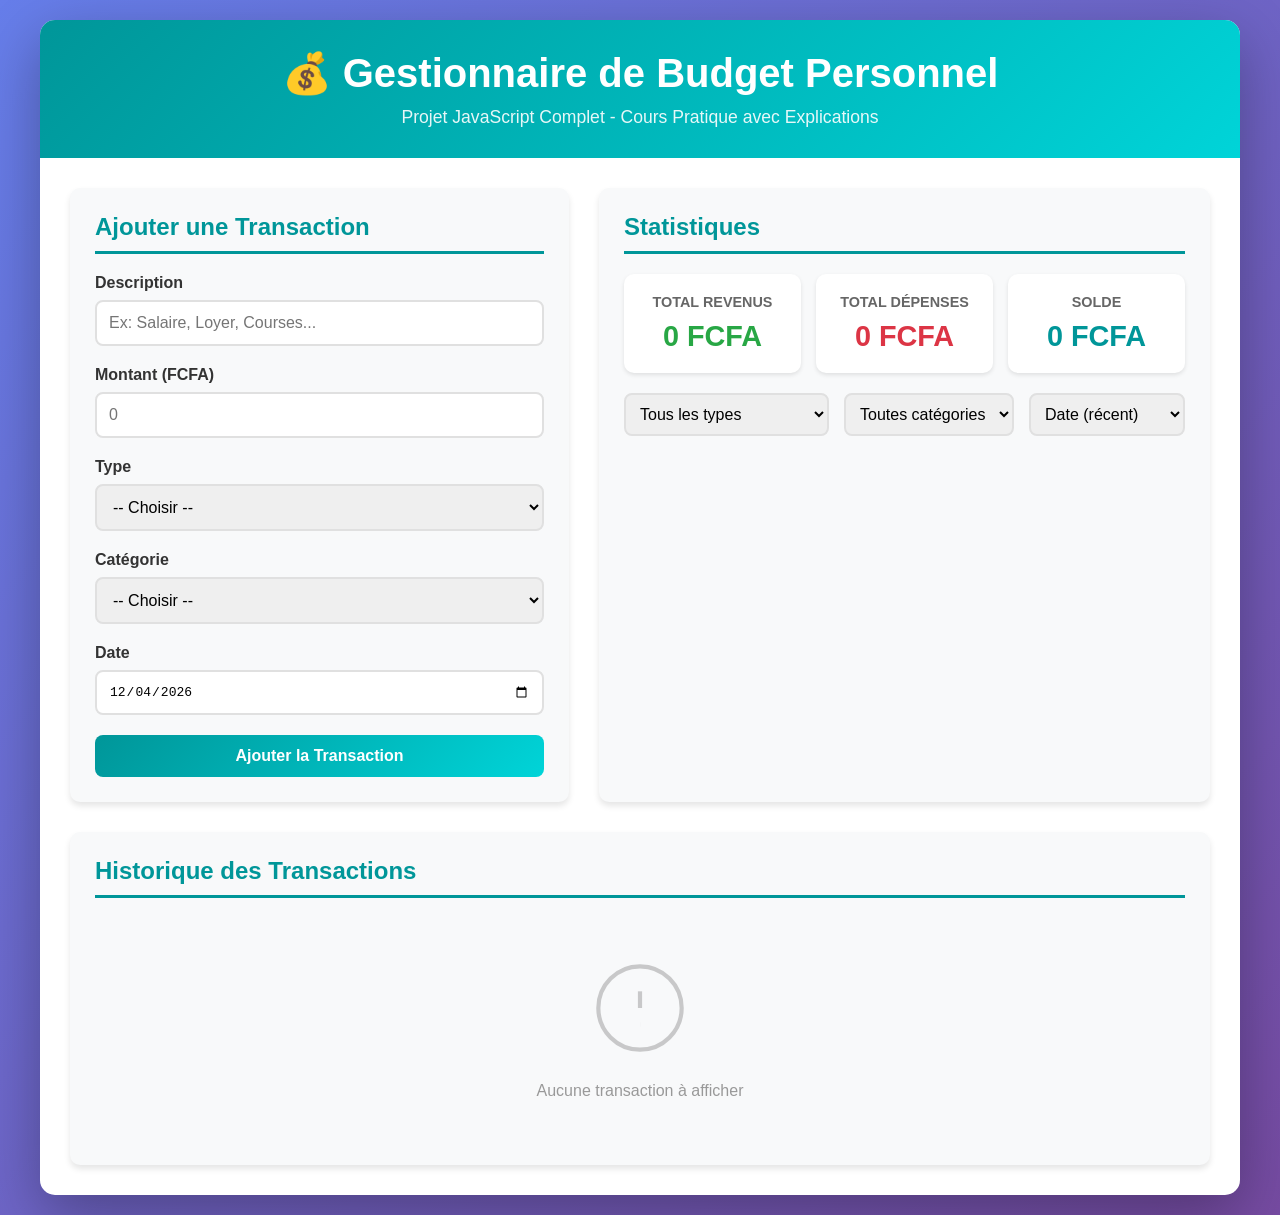
<file: gestionnaire-budget-complet (1).html>
<!DOCTYPE html>
<html lang="fr">
<head>
    <meta charset="UTF-8">
    <meta name="viewport" content="width=device-width, initial-scale=1.0">
    <title>Gestionnaire de Budget Personnel - Cours JavaScript Complet</title>
    <style>
        * {
            margin: 0;
            padding: 0;
            box-sizing: border-box;
        }

        body {
            font-family: 'Segoe UI', Tahoma, Geneva, Verdana, sans-serif;
            background: linear-gradient(135deg, #667eea 0%, #764ba2 100%);
            min-height: 100vh;
            padding: 20px;
        }

        .container {
            max-width: 1200px;
            margin: 0 auto;
            background: white;
            border-radius: 15px;
            box-shadow: 0 20px 60px rgba(0, 0, 0, 0.3);
            overflow: hidden;
        }

        .header {
            background: linear-gradient(135deg, #009699 0%, #00d4d8 100%);
            color: white;
            padding: 30px;
            text-align: center;
        }

        .header h1 {
            font-size: 2.5em;
            margin-bottom: 10px;
        }

        .header p {
            font-size: 1.1em;
            opacity: 0.9;
        }

        .main-content {
            display: grid;
            grid-template-columns: 1fr 1fr;
            gap: 30px;
            padding: 30px;
        }

        .card {
            background: #f8f9fa;
            border-radius: 10px;
            padding: 25px;
            box-shadow: 0 4px 6px rgba(0, 0, 0, 0.1);
        }

        .card h2 {
            color: #009699;
            margin-bottom: 20px;
            font-size: 1.5em;
            border-bottom: 3px solid #009699;
            padding-bottom: 10px;
        }

        .form-group {
            margin-bottom: 20px;
        }

        .form-group label {
            display: block;
            margin-bottom: 8px;
            color: #333;
            font-weight: 600;
        }

        .form-group input,
        .form-group select {
            width: 100%;
            padding: 12px;
            border: 2px solid #e0e0e0;
            border-radius: 8px;
            font-size: 1em;
            transition: border-color 0.3s;
        }

        .form-group input:focus,
        .form-group select:focus {
            outline: none;
            border-color: #009699;
        }

        .btn {
            background: linear-gradient(135deg, #009699 0%, #00d4d8 100%);
            color: white;
            padding: 12px 30px;
            border: none;
            border-radius: 8px;
            font-size: 1em;
            font-weight: 600;
            cursor: pointer;
            transition: transform 0.2s, box-shadow 0.2s;
            width: 100%;
        }

        .btn:hover {
            transform: translateY(-2px);
            box-shadow: 0 6px 20px rgba(0, 150, 153, 0.4);
        }

        .btn:active {
            transform: translateY(0);
        }

        .stats {
            display: grid;
            grid-template-columns: repeat(3, 1fr);
            gap: 15px;
            margin-bottom: 20px;
        }

        .stat-box {
            background: white;
            padding: 20px;
            border-radius: 10px;
            text-align: center;
            box-shadow: 0 2px 4px rgba(0, 0, 0, 0.1);
        }

        .stat-box h3 {
            font-size: 0.9em;
            color: #666;
            margin-bottom: 10px;
            text-transform: uppercase;
        }

        .stat-box .amount {
            font-size: 1.8em;
            font-weight: bold;
        }

        .stat-box.revenue .amount {
            color: #28a745;
        }

        .stat-box.expense .amount {
            color: #dc3545;
        }

        .stat-box.balance .amount {
            color: #009699;
        }

        .transaction-list {
            max-height: 400px;
            overflow-y: auto;
        }

        .transaction-item {
            background: white;
            padding: 15px;
            margin-bottom: 10px;
            border-radius: 8px;
            display: flex;
            justify-content: space-between;
            align-items: center;
            box-shadow: 0 2px 4px rgba(0, 0, 0, 0.1);
            transition: transform 0.2s;
        }

        .transaction-item:hover {
            transform: translateX(5px);
        }

        .transaction-info {
            flex: 1;
        }

        .transaction-description {
            font-weight: 600;
            color: #333;
            margin-bottom: 5px;
        }

        .transaction-category {
            font-size: 0.85em;
            color: #666;
            background: #e9ecef;
            padding: 3px 10px;
            border-radius: 12px;
            display: inline-block;
        }

        .transaction-amount {
            font-size: 1.2em;
            font-weight: bold;
            margin: 0 15px;
        }

        .transaction-amount.revenue {
            color: #28a745;
        }

        .transaction-amount.expense {
            color: #dc3545;
        }

        .transaction-actions {
            display: flex;
            gap: 10px;
        }

        .btn-small {
            padding: 8px 15px;
            font-size: 0.85em;
            border: none;
            border-radius: 5px;
            cursor: pointer;
            transition: all 0.2s;
        }

        .btn-edit {
            background: #ffc107;
            color: white;
        }

        .btn-delete {
            background: #dc3545;
            color: white;
        }

        .btn-small:hover {
            opacity: 0.8;
            transform: scale(1.05);
        }

        .chart-container {
            grid-column: 1 / -1;
        }

        .chart {
            background: white;
            padding: 20px;
            border-radius: 10px;
            margin-top: 20px;
        }

        .filters {
            display: flex;
            gap: 15px;
            margin-bottom: 20px;
        }

        .filters select {
            padding: 10px;
            border: 2px solid #e0e0e0;
            border-radius: 8px;
            font-size: 1em;
        }

        @media (max-width: 768px) {
            .main-content {
                grid-template-columns: 1fr;
            }
            
            .stats {
                grid-template-columns: 1fr;
            }
        }

        .empty-state {
            text-align: center;
            padding: 40px;
            color: #999;
        }

        .empty-state svg {
            width: 100px;
            height: 100px;
            margin-bottom: 20px;
            opacity: 0.5;
        }
    </style>
</head>
<body>
    <div class="container">
        <div class="header">
            <h1>💰 Gestionnaire de Budget Personnel</h1>
            <p>Projet JavaScript Complet - Cours Pratique avec Explications</p>
        </div>

        <div class="main-content">
            <!-- Formulaire d'ajout de transaction -->
            <div class="card">
                <h2>Ajouter une Transaction</h2>
                <form id="transactionForm">
                    <div class="form-group">
                        <label for="description">Description</label>
                        <input type="text" id="description" placeholder="Ex: Salaire, Loyer, Courses..." required>
                    </div>

                    <div class="form-group">
                        <label for="amount">Montant (FCFA)</label>
                        <input type="number" id="amount" placeholder="0" required step="0.01">
                    </div>

                    <div class="form-group">
                        <label for="type">Type</label>
                        <select id="type" required>
                            <option value="">-- Choisir --</option>
                            <option value="revenue">Revenu</option>
                            <option value="expense">Dépense</option>
                        </select>
                    </div>

                    <div class="form-group">
                        <label for="category">Catégorie</label>
                        <select id="category" required>
                            <option value="">-- Choisir --</option>
                        </select>
                    </div>

                    <div class="form-group">
                        <label for="date">Date</label>
                        <input type="date" id="date" required>
                    </div>

                    <button type="submit" class="btn" id="submitBtn">Ajouter la Transaction</button>
                </form>
            </div>

            <!-- Statistiques -->
            <div class="card">
                <h2>Statistiques</h2>
                <div class="stats">
                    <div class="stat-box revenue">
                        <h3>Total Revenus</h3>
                        <div class="amount" id="totalRevenue">0 FCFA</div>
                    </div>
                    <div class="stat-box expense">
                        <h3>Total Dépenses</h3>
                        <div class="amount" id="totalExpense">0 FCFA</div>
                    </div>
                    <div class="stat-box balance">
                        <h3>Solde</h3>
                        <div class="amount" id="balance">0 FCFA</div>
                    </div>
                </div>

                <div class="filters">
                    <select id="filterType">
                        <option value="all">Tous les types</option>
                        <option value="revenue">Revenus uniquement</option>
                        <option value="expense">Dépenses uniquement</option>
                    </select>

                    <select id="filterCategory">
                        <option value="all">Toutes catégories</option>
                    </select>

                    <select id="sortBy">
                        <option value="date-desc">Date (récent)</option>
                        <option value="date-asc">Date (ancien)</option>
                        <option value="amount-desc">Montant (élevé)</option>
                        <option value="amount-asc">Montant (faible)</option>
                    </select>
                </div>
            </div>

            <!-- Liste des transactions -->
            <div class="card chart-container">
                <h2>Historique des Transactions</h2>
                <div id="transactionList" class="transaction-list">
                    <!-- Les transactions seront ajoutées ici dynamiquement -->
                </div>
            </div>
        </div>
    </div>

    <script>
        // ============================================
        // PARTIE 1 : VARIABLES ET TYPES DE DONNÉES
        // ============================================
        
        /*
         * En JavaScript, on peut déclarer des variables de 3 façons :
         * - var : ancienne méthode (portée fonction, peut être redéclarée)
         * - let : moderne (portée bloc, peut être réassignée)
         * - const : moderne (portée bloc, ne peut PAS être réassignée)
         * 
         * Bonne pratique : Toujours utiliser const par défaut, let seulement si besoin de réassigner
         */

        // Tableau pour stocker toutes les transactions
        // Array (tableau) : structure de données qui stocke plusieurs valeurs
        let transactions = [];

        // Variable pour stocker l'ID de la transaction en cours d'édition
        let editingTransactionId = null;

        // Constantes pour les catégories
        // Object (objet) : structure de données avec paires clé-valeur
        const CATEGORIES = {
            revenue: ['Salaire', 'Freelance', 'Investissement', 'Cadeau', 'Autre'],
            expense: ['Loyer', 'Alimentation', 'Transport', 'Santé', 'Loisirs', 'Éducation', 'Autre']
        };

        // ============================================
        // PARTIE 2 : DOM (Document Object Model)
        // ============================================
        
        /*
         * Le DOM est la représentation de la page HTML en JavaScript
         * document.getElementById() : récupère un élément par son ID
         * document.querySelector() : récupère le premier élément correspondant au sélecteur CSS
         * document.querySelectorAll() : récupère tous les éléments correspondants
         */

        // Récupération des éléments du formulaire
        const transactionForm = document.getElementById('transactionForm');
        const descriptionInput = document.getElementById('description');
        const amountInput = document.getElementById('amount');
        const typeSelect = document.getElementById('type');
        const categorySelect = document.getElementById('category');
        const dateInput = document.getElementById('date');
        const submitBtn = document.getElementById('submitBtn');

        // Récupération des éléments de statistiques
        const totalRevenueElement = document.getElementById('totalRevenue');
        const totalExpenseElement = document.getElementById('totalExpense');
        const balanceElement = document.getElementById('balance');

        // Récupération des éléments de filtrage
        const filterTypeSelect = document.getElementById('filterType');
        const filterCategorySelect = document.getElementById('filterCategory');
        const sortBySelect = document.getElementById('sortBy');

        // Récupération de la liste des transactions
        const transactionList = document.getElementById('transactionList');

        // ============================================
        // PARTIE 3 : FONCTIONS
        // ============================================
        
        /*
         * Les fonctions sont des blocs de code réutilisables
         * 
         * 3 façons de déclarer une fonction :
         * 1. Function declaration : function maFonction() {}
         * 2. Function expression : const maFonction = function() {}
         * 3. Arrow function (ES6) : const maFonction = () => {}
         * 
         * Arrow functions : syntaxe plus courte, pas de 'this' propre
         */

        // Fonction pour initialiser la date d'aujourd'hui
        function initializeDate() {
            // Date : objet JavaScript pour manipuler les dates
            const today = new Date();
            // toISOString() : convertit la date en chaîne ISO (YYYY-MM-DD)
            // split('T')[0] : prend uniquement la partie date
            dateInput.value = today.toISOString().split('T')[0];
        }

        // Fonction pour peupler le select des catégories selon le type
        // Paramètre : 'type' peut être 'revenue' ou 'expense'
        function populateCategorySelect(type) {
            // Vider le select
            categorySelect.innerHTML = '<option value="">-- Choisir --</option>';
            
            // Condition ternaire : condition ? valeurSiVrai : valeurSiFaux
            const categories = type ? CATEGORIES[type] : [];
            
            // forEach : méthode de tableau qui exécute une fonction pour chaque élément
            categories.forEach(category => {
                // Template literals (backticks) : permet d'insérer des variables avec ${}
                const option = document.createElement('option');
                option.value = category;
                option.textContent = category;
                categorySelect.appendChild(option);
            });
        }

        // Fonction pour peupler le filtre de catégories
        function populateCategoryFilter() {
            // Spread operator (...) : décompose un tableau/objet
            // Set : structure de données qui ne garde que des valeurs uniques
            const allCategories = [...CATEGORIES.revenue, ...CATEGORIES.expense];
            const uniqueCategories = [...new Set(allCategories)];
            
            filterCategorySelect.innerHTML = '<option value="all">Toutes catégories</option>';
            
            uniqueCategories.forEach(category => {
                const option = document.createElement('option');
                option.value = category;
                option.textContent = category;
                filterCategorySelect.appendChild(option);
            });
        }

        // ============================================
        // PARTIE 4 : CLASSES ET POO (Programmation Orientée Objet)
        // ============================================
        
        /*
         * Une classe est un plan (blueprint) pour créer des objets
         * Elle contient :
         * - constructor : méthode appelée lors de la création d'un objet
         * - propriétés : données de l'objet (this.propriete)
         * - méthodes : fonctions de l'objet
         */

        class Transaction {
            // Le constructor initialise les propriétés de l'objet
            constructor(description, amount, type, category, date) {
                // this : fait référence à l'objet actuel
                this.id = Date.now(); // Génère un ID unique basé sur le timestamp
                this.description = description;
                // parseFloat : convertit une chaîne en nombre décimal
                this.amount = parseFloat(amount);
                this.type = type; // 'revenue' ou 'expense'
                this.category = category;
                this.date = date;
                this.createdAt = new Date(); // Date de création
            }

            // Méthode pour formater le montant
            getFormattedAmount() {
                // toLocaleString : formate un nombre selon une locale
                return this.amount.toLocaleString('fr-FR', {
                    minimumFractionDigits: 0,
                    maximumFractionDigits: 0
                });
            }

            // Méthode pour obtenir l'icône selon la catégorie
            getCategoryIcon() {
                // Object literal : objet pour faire du mapping
                const icons = {
                    'Salaire': '💼',
                    'Freelance': '💻',
                    'Investissement': '📈',
                    'Cadeau': '🎁',
                    'Loyer': '🏠',
                    'Alimentation': '🍔',
                    'Transport': '🚗',
                    'Santé': '🏥',
                    'Loisirs': '🎮',
                    'Éducation': '📚',
                    'Autre': '📝'
                };
                // Opérateur || : retourne la première valeur truthy
                return icons[this.category] || '📝';
            }

            // Méthode pour obtenir l'élément HTML de la transaction
            toHTML() {
                // Template literals avec expressions
                return `
                    <div class="transaction-item" data-id="${this.id}">
                        <div class="transaction-info">
                            <div class="transaction-description">
                                ${this.getCategoryIcon()} ${this.description}
                            </div>
                            <span class="transaction-category">${this.category}</span>
                            <small style="color: #999; margin-left: 10px;">${this.formatDate()}</small>
                        </div>
                        <div class="transaction-amount ${this.type}">
                            ${this.type === 'revenue' ? '+' : '-'}${this.getFormattedAmount()} FCFA
                        </div>
                        <div class="transaction-actions">
                            <button class="btn-small btn-edit" onclick="editTransaction(${this.id})">
                                ✏️ Modifier
                            </button>
                            <button class="btn-small btn-delete" onclick="deleteTransaction(${this.id})">
                                🗑️ Supprimer
                            </button>
                        </div>
                    </div>
                `;
            }

            // Méthode pour formater la date
            formatDate() {
                const date = new Date(this.date);
                const options = { day: 'numeric', month: 'long', year: 'numeric' };
                return date.toLocaleDateString('fr-FR', options);
            }
        }

        // ============================================
        // PARTIE 5 : LOCAL STORAGE (Stockage Local)
        // ============================================
        
        /*
         * LocalStorage : API du navigateur pour stocker des données localement
         * - Stockage persistant (reste après fermeture du navigateur)
         * - Stocke uniquement des chaînes de caractères
         * - JSON.stringify() : convertit objet JS en chaîne JSON
         * - JSON.parse() : convertit chaîne JSON en objet JS
         */

        // Sauvegarder les transactions dans LocalStorage
        function saveToLocalStorage() {
            // JSON.stringify convertit le tableau d'objets en chaîne JSON
            localStorage.setItem('budgetTransactions', JSON.stringify(transactions));
        }

        // Charger les transactions depuis LocalStorage
        function loadFromLocalStorage() {
            // localStorage.getItem retourne null si la clé n'existe pas
            const stored = localStorage.getItem('budgetTransactions');
            
            if (stored) {
                // JSON.parse convertit la chaîne JSON en tableau d'objets
                const parsedData = JSON.parse(stored);
                
                // map() : crée un nouveau tableau en transformant chaque élément
                // On recrée des instances de Transaction (pour avoir les méthodes)
                transactions = parsedData.map(t => {
                    const transaction = new Transaction(
                        t.description,
                        t.amount,
                        t.type,
                        t.category,
                        t.date
                    );
                    transaction.id = t.id; // Garder l'ID original
                    transaction.createdAt = new Date(t.createdAt);
                    return transaction;
                });
            }
        }

        // ============================================
        // PARTIE 6 : MANIPULATION DU DOM ET EVENTS
        // ============================================
        
        /*
         * Events (événements) : actions qui se produisent dans le navigateur
         * - click, submit, change, input, keypress, etc.
         * 
         * addEventListener : attache un gestionnaire d'événement à un élément
         * - 1er paramètre : type d'événement
         * - 2ème paramètre : fonction à exécuter (callback)
         */

        // Event listener pour le changement de type
        typeSelect.addEventListener('change', (e) => {
            // e.target : l'élément qui a déclenché l'événement
            populateCategorySelect(e.target.value);
        });

        // Event listener pour la soumission du formulaire
        transactionForm.addEventListener('submit', (e) => {
            // preventDefault() : empêche le comportement par défaut (rechargement de page)
            e.preventDefault();
            
            // Validation des champs
            // trim() : supprime les espaces au début et à la fin
            if (!descriptionInput.value.trim()) {
                alert('Veuillez entrer une description');
                return; // return : sort de la fonction
            }

            if (amountInput.value <= 0) {
                alert('Le montant doit être supérieur à 0');
                return;
            }

            if (!typeSelect.value) {
                alert('Veuillez choisir un type');
                return;
            }

            if (!categorySelect.value) {
                alert('Veuillez choisir une catégorie');
                return;
            }

            // Si on est en mode édition
            if (editingTransactionId !== null) {
                updateTransaction();
            } else {
                addTransaction();
            }
        });

        // ============================================
        // PARTIE 7 : FONCTIONS CRUD (Create, Read, Update, Delete)
        // ============================================

        // CREATE : Ajouter une transaction
        function addTransaction() {
            // Créer une nouvelle instance de Transaction
            // 'new' : mot-clé pour créer un objet à partir d'une classe
            const transaction = new Transaction(
                descriptionInput.value.trim(),
                amountInput.value,
                typeSelect.value,
                categorySelect.value,
                dateInput.value
            );

            // push() : ajoute un élément à la fin d'un tableau
            transactions.push(transaction);
            
            // Sauvegarder dans LocalStorage
            saveToLocalStorage();
            
            // Réinitialiser le formulaire
            resetForm();
            
            // Mettre à jour l'affichage
            updateUI();
            
            // Notification visuelle
            showNotification('Transaction ajoutée avec succès!', 'success');
        }

        // READ : Afficher les transactions
        function displayTransactions() {
            // Appliquer les filtres et le tri
            let filteredTransactions = filterTransactions();
            filteredTransactions = sortTransactions(filteredTransactions);

            // Si aucune transaction
            if (filteredTransactions.length === 0) {
                transactionList.innerHTML = `
                    <div class="empty-state">
                        <svg xmlns="http://www.w3.org/2000/svg" viewBox="0 0 24 24" fill="none" stroke="currentColor">
                            <circle cx="12" cy="12" r="10"></circle>
                            <line x1="12" y1="8" x2="12" y2="12"></line>
                            <line x1="12" y1="16" x2="12.01" y2="16"></line>
                        </svg>
                        <p>Aucune transaction à afficher</p>
                    </div>
                `;
                return;
            }

            // map() retourne un nouveau tableau
            // join('') : concatène tous les éléments du tableau en une chaîne
            transactionList.innerHTML = filteredTransactions
                .map(transaction => transaction.toHTML())
                .join('');
        }

        // UPDATE : Modifier une transaction
        function editTransaction(id) {
            // find() : retourne le premier élément qui satisfait la condition
            // Arrow function courte : (param) => expression
            const transaction = transactions.find(t => t.id === id);
            
            if (!transaction) return;

            // Remplir le formulaire avec les données existantes
            descriptionInput.value = transaction.description;
            amountInput.value = transaction.amount;
            typeSelect.value = transaction.type;
            
            // Peupler les catégories puis sélectionner la bonne
            populateCategorySelect(transaction.type);
            categorySelect.value = transaction.category;
            dateInput.value = transaction.date;

            // Passer en mode édition
            editingTransactionId = id;
            submitBtn.textContent = 'Mettre à Jour';
            submitBtn.style.background = 'linear-gradient(135deg, #ffc107 0%, #ff9800 100%)';

            // Scroll vers le formulaire
            transactionForm.scrollIntoView({ behavior: 'smooth' });
        }

        function updateTransaction() {
            // findIndex() : retourne l'index du premier élément qui satisfait la condition
            const index = transactions.findIndex(t => t.id === editingTransactionId);
            
            if (index === -1) return;

            // Mettre à jour la transaction
            transactions[index].description = descriptionInput.value.trim();
            transactions[index].amount = parseFloat(amountInput.value);
            transactions[index].type = typeSelect.value;
            transactions[index].category = categorySelect.value;
            transactions[index].date = dateInput.value;

            // Sauvegarder
            saveToLocalStorage();
            
            // Réinitialiser
            resetForm();
            updateUI();
            
            showNotification('Transaction modifiée avec succès!', 'success');
        }

        // DELETE : Supprimer une transaction
        function deleteTransaction(id) {
            // Confirmer la suppression
            // confirm() : affiche une boîte de dialogue avec OK/Annuler
            if (!confirm('Êtes-vous sûr de vouloir supprimer cette transaction ?')) {
                return;
            }

            // filter() : crée un nouveau tableau avec les éléments qui passent le test
            // !== : strictement différent (vérifie type ET valeur)
            transactions = transactions.filter(t => t.id !== id);
            
            saveToLocalStorage();
            updateUI();
            
            showNotification('Transaction supprimée', 'error');
        }

        // ============================================
        // PARTIE 8 : FONCTIONS DE CALCUL
        // ============================================
        
        /*
         * reduce() : méthode très puissante qui "réduit" un tableau à une seule valeur
         * - Prend une fonction callback avec accumulator et currentValue
         * - Accumulator : valeur accumulée (résultat partiel)
         * - CurrentValue : élément actuel du tableau
         * - Valeur initiale : 0 dans notre cas
         */

        function calculateStatistics() {
            // Calculer le total des revenus
            // filter() + reduce() : pattern très courant en JS
            const totalRevenue = transactions
                .filter(t => t.type === 'revenue')
                .reduce((sum, t) => sum + t.amount, 0);

            // Calculer le total des dépenses
            const totalExpense = transactions
                .filter(t => t.type === 'expense')
                .reduce((sum, t) => sum + t.amount, 0);

            // Calculer le solde
            const balance = totalRevenue - totalExpense;

            // Retourner un objet avec les résultats
            // Shorthand property : si clé === valeur, on peut écrire juste 'totalRevenue'
            return {
                totalRevenue,
                totalExpense,
                balance
            };
        }

        function updateStatistics() {
            const stats = calculateStatistics();

            // Formater et afficher
            totalRevenueElement.textContent = `${stats.totalRevenue.toLocaleString('fr-FR')} FCFA`;
            totalExpenseElement.textContent = `${stats.totalExpense.toLocaleString('fr-FR')} FCFA`;
            
            // Couleur conditionnelle pour le solde
            balanceElement.textContent = `${stats.balance.toLocaleString('fr-FR')} FCFA`;
            balanceElement.style.color = stats.balance >= 0 ? '#009699' : '#dc3545';
        }

        // ============================================
        // PARTIE 9 : FILTRAGE ET TRI
        // ============================================
        
        /*
         * Higher-order functions : fonctions qui prennent ou retournent d'autres fonctions
         * - filter(), map(), reduce(), sort() sont des higher-order functions
         */

        function filterTransactions() {
            const typeFilter = filterTypeSelect.value;
            const categoryFilter = filterCategorySelect.value;

            // Chaîner plusieurs filter()
            return transactions.filter(t => {
                // Vérifier le type
                const matchesType = typeFilter === 'all' || t.type === typeFilter;
                
                // Vérifier la catégorie
                const matchesCategory = categoryFilter === 'all' || t.category === categoryFilter;
                
                // Opérateur && (AND) : les deux conditions doivent être vraies
                return matchesType && matchesCategory;
            });
        }

        function sortTransactions(transactionsArray) {
            const sortOption = sortBySelect.value;
            
            // Copier le tableau pour ne pas modifier l'original
            // Spread operator [...] : crée une copie superficielle
            const sorted = [...transactionsArray];

            // sort() : trie le tableau en place
            // Compare function : (a, b) => retourne <0 si a avant b, >0 si b avant a, 0 si égaux
            sorted.sort((a, b) => {
                // Switch : alternative à plusieurs if/else
                switch(sortOption) {
                    case 'date-desc':
                        // Trier par date décroissante (plus récent en premier)
                        return new Date(b.date) - new Date(a.date);
                    case 'date-asc':
                        return new Date(a.date) - new Date(b.date);
                    case 'amount-desc':
                        return b.amount - a.amount;
                    case 'amount-asc':
                        return a.amount - b.amount;
                    default:
                        return 0;
                }
            });

            return sorted;
        }

        // Event listeners pour les filtres
        filterTypeSelect.addEventListener('change', displayTransactions);
        filterCategorySelect.addEventListener('change', displayTransactions);
        sortBySelect.addEventListener('change', displayTransactions);

        // ============================================
        // PARTIE 10 : FONCTIONS UTILITAIRES
        // ============================================

        function resetForm() {
            transactionForm.reset();
            initializeDate();
            editingTransactionId = null;
            submitBtn.textContent = 'Ajouter la Transaction';
            submitBtn.style.background = 'linear-gradient(135deg, #009699 0%, #00d4d8 100%)';
            categorySelect.innerHTML = '<option value="">-- Choisir --</option>';
        }

        function updateUI() {
            displayTransactions();
            updateStatistics();
        }

        // ============================================
        // PARTIE 11 : ANIMATIONS ET NOTIFICATIONS
        // ============================================
        
        /*
         * setTimeout : exécute une fonction après un délai (en millisecondes)
         * setInterval : exécute une fonction à intervalles réguliers
         * clearTimeout / clearInterval : annule un timeout/interval
         */

        function showNotification(message, type = 'success') {
            // Créer un élément de notification
            const notification = document.createElement('div');
            notification.textContent = message;
            
            // Style inline (éviter en production, préférer les classes CSS)
            Object.assign(notification.style, {
                position: 'fixed',
                top: '20px',
                right: '20px',
                padding: '15px 25px',
                borderRadius: '8px',
                color: 'white',
                background: type === 'success' ? '#28a745' : '#dc3545',
                boxShadow: '0 4px 12px rgba(0,0,0,0.3)',
                zIndex: '9999',
                animation: 'slideIn 0.3s ease-out',
                fontWeight: '600'
            });

            document.body.appendChild(notification);

            // Supprimer après 3 secondes
            setTimeout(() => {
                // Animation de sortie
                notification.style.animation = 'slideOut 0.3s ease-in';
                
                // Supprimer du DOM après l'animation
                setTimeout(() => {
                    document.body.removeChild(notification);
                }, 300);
            }, 3000);
        }

        // ============================================
        // PARTIE 12 : GESTION DES ERREURS
        // ============================================
        
        /*
         * try...catch : gestion des erreurs
         * - try : code qui peut générer une erreur
         * - catch : code exécuté si une erreur se produit
         * - finally : code exécuté dans tous les cas (optionnel)
         */

        function safeLoadFromStorage() {
            try {
                loadFromLocalStorage();
            } catch (error) {
                // console.error : affiche l'erreur dans la console du navigateur
                console.error('Erreur lors du chargement des données:', error);
                
                // Réinitialiser les données en cas d'erreur
                transactions = [];
                localStorage.removeItem('budgetTransactions');
                
                showNotification('Erreur lors du chargement des données. Réinitialisation...', 'error');
            }
        }

        // ============================================
        // PARTIE 13 : FONCTIONS AVANCÉES
        // ============================================

        // Fonction pour exporter les données en CSV
        function exportToCSV() {
            if (transactions.length === 0) {
                alert('Aucune transaction à exporter');
                return;
            }

            // Créer l'en-tête CSV
            const headers = ['Date', 'Description', 'Catégorie', 'Type', 'Montant'];
            
            // Créer les lignes de données
            // map() pour transformer chaque transaction en ligne CSV
            const rows = transactions.map(t => [
                t.date,
                t.description,
                t.category,
                t.type === 'revenue' ? 'Revenu' : 'Dépense',
                t.amount
            ]);

            // Combiner headers et rows
            const csvContent = [
                headers.join(','),
                ...rows.map(row => row.join(','))
            ].join('\n');

            // Créer un Blob (Binary Large Object)
            const blob = new Blob([csvContent], { type: 'text/csv;charset=utf-8;' });
            
            // Créer un lien de téléchargement
            const link = document.createElement('a');
            const url = URL.createObjectURL(blob);
            
            link.setAttribute('href', url);
            link.setAttribute('download', `budget_${new Date().toISOString().split('T')[0]}.csv`);
            link.style.visibility = 'hidden';
            
            document.body.appendChild(link);
            link.click();
            document.body.removeChild(link);

            showNotification('Export CSV réussi!', 'success');
        }

        // Fonction pour calculer les statistiques par catégorie
        function getStatsByCategory() {
            // reduce() pour créer un objet avec stats par catégorie
            return transactions.reduce((acc, transaction) => {
                const category = transaction.category;
                
                // Si la catégorie n'existe pas encore dans l'accumulateur
                if (!acc[category]) {
                    acc[category] = {
                        total: 0,
                        count: 0,
                        type: transaction.type
                    };
                }

                acc[category].total += transaction.amount;
                acc[category].count++;

                return acc;
            }, {}); // Objet vide comme valeur initiale
        }

        // ============================================
        // PARTIE 14 : ASYNCHRONE (BONUS)
        // ============================================
        
        /*
         * JavaScript est asynchrone : il peut exécuter plusieurs choses "en même temps"
         * - Promises : objet représentant l'achèvement (ou l'échec) d'une opération async
         * - async/await : syntaxe plus lisible pour travailler avec les Promises
         */

        // Fonction simulant une sauvegarde asynchrone (dans une vraie app, ce serait vers un serveur)
        async function asyncSaveToServer() {
            try {
                // Simuler un délai réseau
                await new Promise(resolve => setTimeout(resolve, 1000));
                
                // Simuler la sauvegarde
                const success = Math.random() > 0.1; // 90% de chance de succès
                
                if (!success) {
                    // throw : lance une erreur
                    throw new Error('Erreur de connexion au serveur');
                }

                return { success: true, message: 'Données sauvegardées sur le serveur' };
            } catch (error) {
                return { success: false, message: error.message };
            }
        }

        // ============================================
        // PARTIE 15 : ÉVÉNEMENTS CLAVIER (BONUS)
        // ============================================
        
        /*
         * Événements clavier : keydown, keyup, keypress
         * - e.key : la touche pressée
         * - e.ctrlKey, e.shiftKey, e.altKey : touches modificatrices
         */

        // Raccourcis clavier
        document.addEventListener('keydown', (e) => {
            // Ctrl + S : Sauvegarder (exporter CSV)
            if (e.ctrlKey && e.key === 's') {
                e.preventDefault();
                exportToCSV();
            }

            // Escape : Annuler l'édition
            if (e.key === 'Escape' && editingTransactionId !== null) {
                resetForm();
                showNotification('Édition annulée', 'error');
            }
        });

        // ============================================
        // PARTIE 16 : INITIALISATION DE L'APPLICATION
        // ============================================
        
        /*
         * DOMContentLoaded : événement déclenché quand le HTML est complètement chargé
         * C'est ici qu'on initialise tout
         */

        document.addEventListener('DOMContentLoaded', () => {
            // Charger les données sauvegardées
            safeLoadFromStorage();
            
            // Initialiser la date
            initializeDate();
            
            // Peupler le filtre de catégories
            populateCategoryFilter();
            
            // Afficher les transactions
            updateUI();

            // Message de bienvenue
            console.log('%c💰 Gestionnaire de Budget Personnel', 'color: #009699; font-size: 20px; font-weight: bold');
            console.log('%cProjet JavaScript Complet - Toutes les notions essentielles', 'color: #666; font-size: 12px');
            console.log('%cRaccourcis : Ctrl+S pour exporter en CSV', 'color: #999; font-size: 11px');
        });

        // ============================================
        // CONCEPTS JAVASCRIPT AVANCÉS UTILISÉS
        // ============================================
        
        /*
         * ✅ Variables : var, let, const
         * ✅ Types de données : String, Number, Boolean, Array, Object, Date
         * ✅ Opérateurs : arithmétiques, logiques, comparaison, ternaire
         * ✅ Conditions : if/else, switch
         * ✅ Boucles : forEach (implicite dans map, filter, reduce)
         * ✅ Fonctions : declaration, expression, arrow functions
         * ✅ Fonctions fléchées (Arrow functions)
         * ✅ Template literals
         * ✅ Destructuring (non utilisé mais important à connaître)
         * ✅ Spread operator (...)
         * ✅ Classes et POO
         * ✅ this keyword
         * ✅ DOM Manipulation
         * ✅ Events et Event Listeners
         * ✅ LocalStorage
         * ✅ JSON (stringify, parse)
         * ✅ Array methods : push, filter, map, reduce, find, findIndex, sort
         * ✅ String methods : trim, split, toLocaleString
         * ✅ Higher-order functions
         * ✅ Callbacks
         * ✅ Try/Catch (gestion d'erreurs)
         * ✅ setTimeout / setInterval
         * ✅ Async/Await (bonus)
         * ✅ Promises (bonus)
         * ✅ ES6+ features
         */

        // ============================================
        // EXERCICES POUR ALLER PLUS LOIN
        // ============================================
        
        /*
         * 1. Ajouter une fonctionnalité de recherche par description
         * 2. Créer un graphique avec Chart.js pour visualiser les dépenses par catégorie
         * 3. Ajouter la possibilité de définir un budget mensuel et afficher des alertes
         * 4. Implémenter un système de tags multiples par transaction
         * 5. Ajouter l'import de fichiers CSV
         * 6. Créer des rapports mensuels/annuels
         * 7. Ajouter une fonctionnalité de récurrence (transactions répétitives)
         * 8. Implémenter le dark mode
         * 9. Ajouter des animations plus élaborées avec CSS animations ou libraries
         * 10. Connecter à une vraie API backend (Node.js + Express + MongoDB)
         */

        // Ajouter le CSS pour les animations
        const style = document.createElement('style');
        style.textContent = `
            @keyframes slideIn {
                from {
                    transform: translateX(400px);
                    opacity: 0;
                }
                to {
                    transform: translateX(0);
                    opacity: 1;
                }
            }

            @keyframes slideOut {
                from {
                    transform: translateX(0);
                    opacity: 1;
                }
                to {
                    transform: translateX(400px);
                    opacity: 0;
                }
            }
        `;
        document.head.appendChild(style);

    </script>
</body>
</html>
</file>
